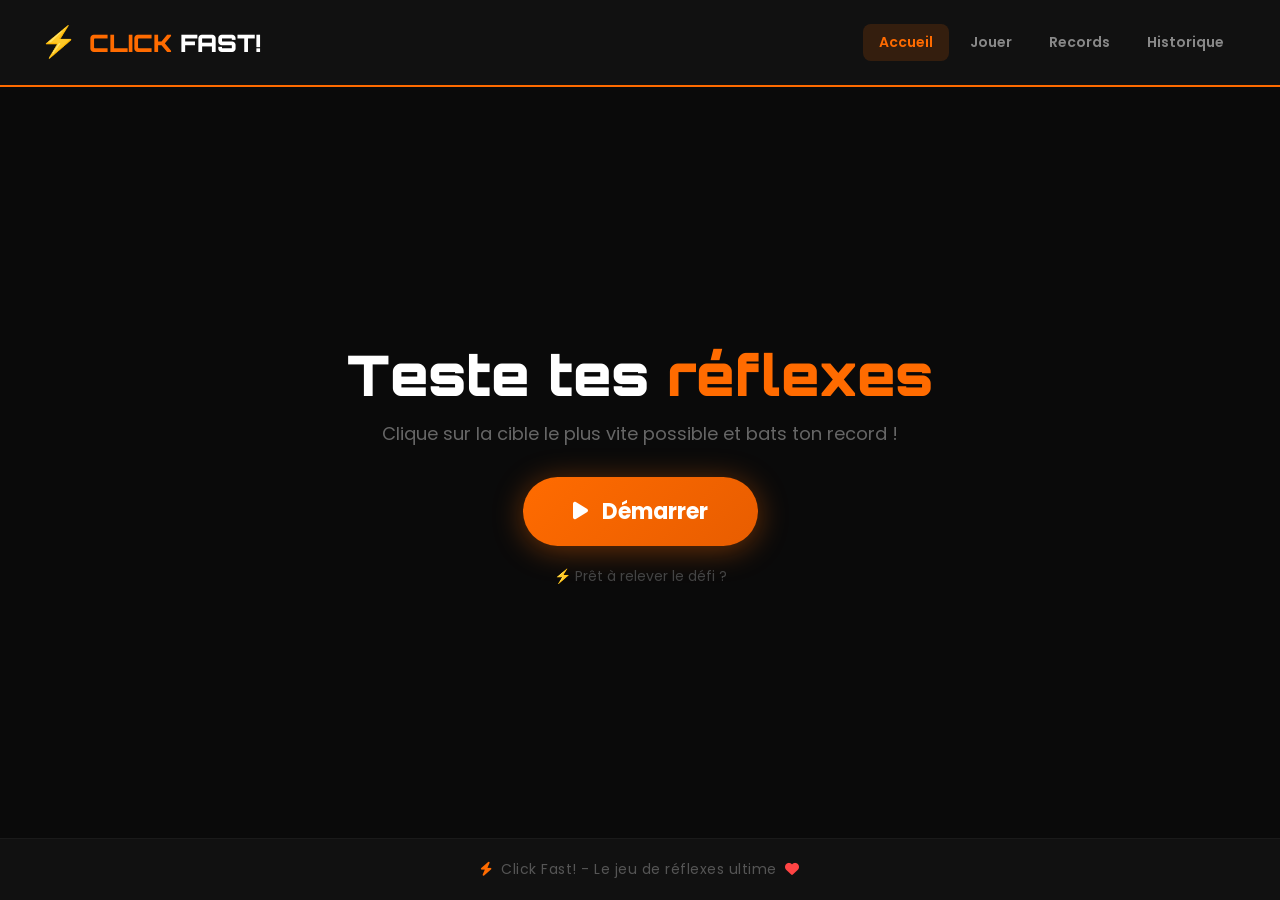
<file: index.html>
<!DOCTYPE html>
<html lang="fr">
<head>
    <meta charset="UTF-8">
    <meta name="viewport" content="width=device-width, initial-scale=1.0">
    <title>Click Fast!</title>
    
    <!-- Font Awesome -->
    <link rel="stylesheet" href="https://cdnjs.cloudflare.com/ajax/libs/font-awesome/6.4.0/css/all.min.css">
    
    <!-- Google Fonts -->
    <link href="https://fonts.googleapis.com/css2?family=Orbitron:wght@400;700;900&family=Poppins:wght@300;400;600;700&display=swap" rel="stylesheet">
    
    <!-- CSS -->
    <link rel="stylesheet" href="css/style.css">
   
</head>
<body>
    <header>
        <div class="logo">
            <span class="logo-icon">⚡</span>
            <span class="logo-text">CLICK <span>FAST!</span></span>
        </div>
        <nav>
            <a href="#" class="active">Accueil</a>
            <a href="jeux.html">Jouer</a>
            <a href="records.html">Records</a>
            <a href="#">Historique</a>
        </nav>
    </header>

    <!-- ============================================
    MAIN - CONTENU PRINCIPAL
    ============================================ -->
    <main>
        <h1>Teste tes <span class="highlight">réflexes</span></h1>
        <p class="subtitle">Clique sur la cible le plus vite possible et bats ton record !</p>

        <!-- BOUTON START -->
        <button class="btn-start" id="startBtn">
            <i class="fas fa-play"></i> Démarrer
        </button>

        <p class="hint">⚡ Prêt à relever le défi ?</p>
    </main>

    <!-- ============================================
    FOOTER
    ============================================ -->
    <footer>
        <p>
            <i class="fas fa-bolt"></i>
            Click Fast! - Le jeu de réflexes ultime
            <i class="fas fa-heart heart"></i>
        </p>
    </footer>
    <script src="ScriptJs/main.js"></script>

</body>
</html>
</file>
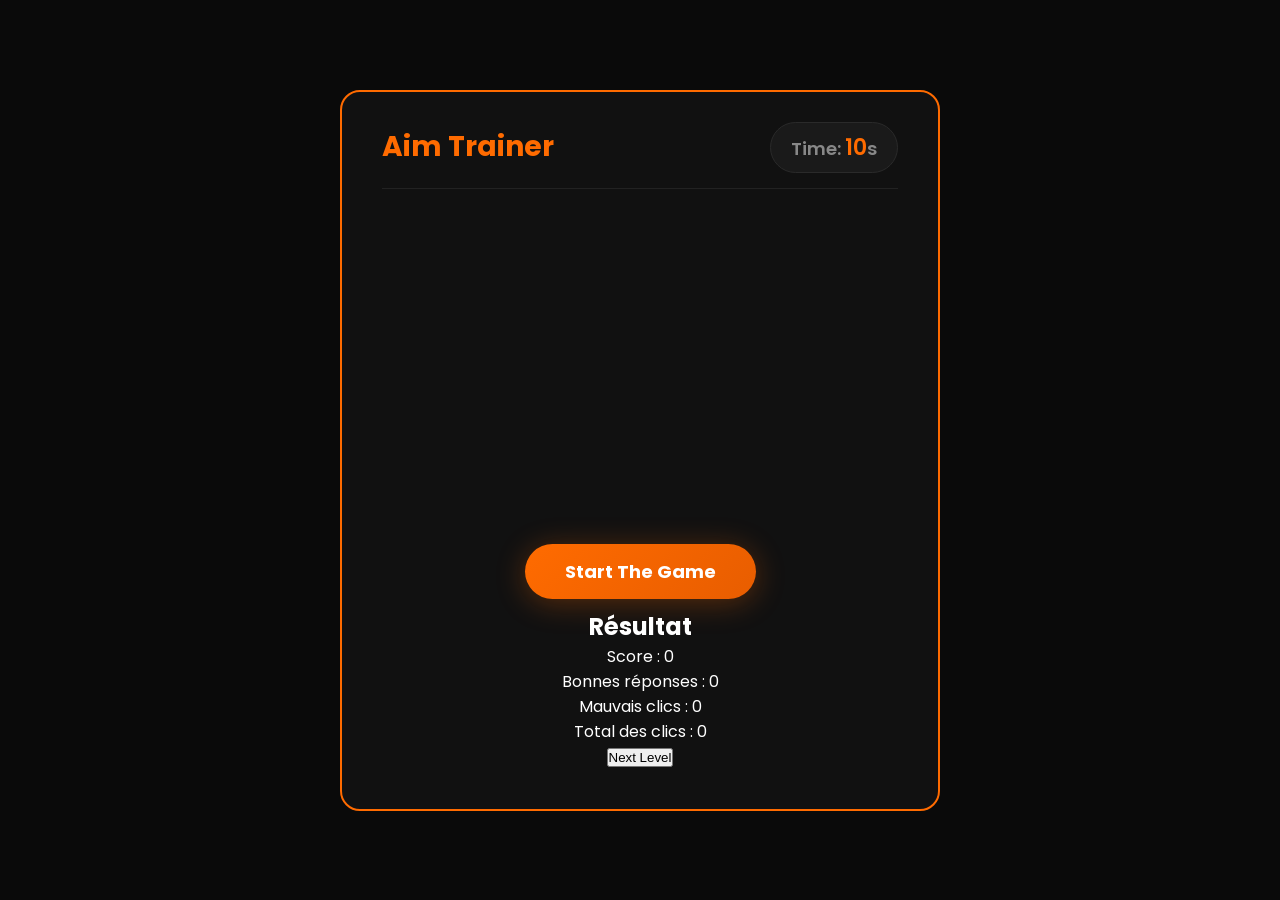
<file: jeux.html>
<!DOCTYPE html>
<html lang="en">

<head>
    <meta charset="UTF-8">
    <meta name="viewport" content="width=device-width, initial-scale=1.0">
    <title>Aim & Reaction Trainer</title>
    <link href="https://fonts.googleapis.com/css2?family=Poppins:wght@400;600;700&display=swap" rel="stylesheet">
    <link rel="stylesheet" href="/css/jeux.css">
</head>

<body>

    <div class="game-container">
        <header class="game-header">
            <h1>Aim Trainer</h1>
            <div class="timer-box">
                Time: <span id="timer">10</span>s
            </div>
        </header>

        <div class="btns" id="board"></div>

        <button id="startGame" class="btn-primary">Start The Game</button>

        <div id="resultCard" class="result-card">
            <h2>Résultat</h2>

            <p>Score : <span id="resultScore">0</span></p>
            <p>Bonnes réponses : <span id="resultCorrect">0</span></p>
            <p>Mauvais clics : <span id="resultMiss">0</span></p>
            <p>Total des clics : <span id="resultAttempts">0</span></p>

            <button id="next">Next Level</button>
        </div>


        <script src="/ScriptJs/main.js"></script>
</body>

</html>
</file>
<file: css/style.css>
/* ============================================
   CLICK FAST! - STYLE DE LA PAGE D'ACCUEIL
   ============================================ */

/* ---------- RESET ---------- */
* {
    margin: 0;
    padding: 0;
    box-sizing: border-box;
}

/* ---------- BODY ---------- */
body {
    font-family: 'Poppins', sans-serif;
    background: #0a0a0a;
    color: #ffffff;
    min-height: 100vh;
    display: flex;
    flex-direction: column;
}

/* ============================================
   HEADER
   ============================================ */
header {
    background: #111;
    padding: 20px 40px;
    border-bottom: 2px solid #ff6b00;
    display: flex;
    justify-content: space-between;
    align-items: center;
}

header .logo {
    display: flex;
    align-items: center;
    gap: 12px;
}

header .logo-icon {
    font-size: 30px;
}

header .logo-text {
    font-family: 'Orbitron', monospace;
    font-size: 24px;
    font-weight: 900;
    color: #ff6b00;
}

header .logo-text span {
    color: #fff;
}

/* ---------- NAVIGATION ---------- */
header nav {
    display: flex;
    gap: 5px;
}

header nav a {
    color: #888;
    text-decoration: none;
    font-size: 14px;
    font-weight: 600;
    padding: 8px 16px;
    border-radius: 8px;
    transition: all 0.3s ease;
}

header nav a:hover {
    color: #ff6b00;
    background: rgba(255, 107, 0, 0.1);
}

header nav a.active {
    color: #ff6b00;
    background: rgba(255, 107, 0, 0.15);
}

/* ============================================
   MAIN - CONTENU PRINCIPAL
   ============================================ */
main {
    flex: 1;
    display: flex;
    flex-direction: column;
    align-items: center;
    justify-content: center;
    padding: 40px 20px;
    text-align: center;
}

/* ---------- TITRE ---------- */
main h1 {
    font-family: 'Orbitron', monospace;
    font-size: 56px;
    font-weight: 900;
    margin-bottom: 10px;
}

main h1 .highlight {
    color: #ff6b00;
}

/* ---------- SOUS-TITRE ---------- */
main .subtitle {
    font-size: 18px;
    color: #666;
    margin-bottom: 30px;
}

/* ---------- BOUTON START ---------- */
.btn-start {
    display: inline-flex;
    align-items: center;
    gap: 14px;
    padding: 18px 50px;
    background: linear-gradient(135deg, #ff6b00, #e85d00);
    color: #fff;
    border: none;
    border-radius: 50px;
    font-size: 22px;
    font-weight: 700;
    cursor: pointer;
    transition: all 0.3s ease;
    box-shadow: 0 4px 30px rgba(255, 107, 0, 0.4);
    text-decoration: none;
    font-family: 'Poppins', sans-serif;
}

.btn-start:hover {
    transform: translateY(-4px);
    box-shadow: 0 8px 50px rgba(255, 107, 0, 0.6);
    background: linear-gradient(135deg, #ff8c00, #ff6b00);
}

.btn-start:active {
    transform: translateY(0px);
}

.btn-start:disabled {
    opacity: 0.7;
    cursor: not-allowed;
    transform: none !important;
}

.btn-start i {
    font-size: 20px;
}

/* ---------- PETIT TEXTE SOUS LE BOUTON ---------- */
main .hint {
    margin-top: 20px;
    font-size: 14px;
    color: #444;
}

/* ============================================
   FOOTER
   ============================================ */
footer {
    background: #111;
    padding: 20px 40px;
    border-top: 1px solid #1a1a1a;
    text-align: center;
}

footer p {
    font-size: 14px;
    color: #555;
    letter-spacing: 0.5px;
}

footer p i {
    color: #ff6b00;
    margin: 0 4px;
}

footer p .heart {
    color: #ff4444;
}

/* ============================================
   SCROLLBAR PERSONNALISÉE
   ============================================ */
::-webkit-scrollbar {
    width: 6px;
}

::-webkit-scrollbar-track {
    background: #0a0a0a;
}

::-webkit-scrollbar-thumb {
    background: #ff6b00;
    border-radius: 10px;
}

::-webkit-scrollbar-thumb:hover {
    background: #ff8c00;
}

.result-card {
    display: none;
}

/* ============================================
   RESPONSIVE
   ============================================ */

/* Tablette */
@media (max-width: 768px) {
    header {
        padding: 15px 20px;
        flex-direction: column;
        gap: 12px;
    }

    header .logo-text {
        font-size: 20px;
    }

    header nav a {
        font-size: 12px;
        padding: 6px 12px;
    }

    main h1 {
        font-size: 36px;
    }

    main .subtitle {
        font-size: 15px;
    }

    .btn-start {
        padding: 14px 35px;
        font-size: 18px;
    }
}

/* Mobile */
@media (max-width: 480px) {
    header {
        padding: 12px 15px;
    }

    header .logo-icon {
        font-size: 22px;
    }

    header .logo-text {
        font-size: 16px;
    }

    header nav a {
        font-size: 10px;
        padding: 4px 10px;
    }

    main h1 {
        font-size: 28px;
    }

    main .subtitle {
        font-size: 13px;
        margin-bottom: 20px;
    }

    .btn-start {
        padding: 12px 28px;
        font-size: 16px;
        gap: 10px;
    }

    .btn-start i {
        font-size: 16px;
    }

    main .hint {
        font-size: 12px;
    }

    footer {
        padding: 15px 20px;
    }

    footer p {
        font-size: 12px;
    }
}

/* Très petit écran */
@media (max-width: 360px) {
    header .logo-text {
        font-size: 14px;
    }

    header nav a {
        font-size: 9px;
        padding: 3px 8px;
    }

    main h1 {
        font-size: 22px;
    }

    .btn-start {
        padding: 10px 22px;
        font-size: 14px;
    }
}
</file>
<file: css/jeux.css>
/* ============================================
   AIM TRAINER - STYLE SIMPLIFIÉ
   ============================================ */

/* ---------- RESET ---------- */
* {
  margin: 0;
  padding: 0;
  box-sizing: border-box;
}

/* ---------- BODY ---------- */
body {
  font-family: "Poppins", sans-serif;
  background: #0a0a0a;
  color: #ffffff;
  min-height: 100vh;
  display: flex;
  align-items: center;
  justify-content: center;
}

/* ============================================
   GAME CONTAINER
   ============================================ */
.game-container {
  background: #111;
  padding: 30px 40px 40px;
  border-radius: 20px;
  border: 2px solid #ff6b00;
  width: 100%;
  max-width: 600px;
  margin: 20px;
  text-align: center;
}

/* ============================================
   HEADER
   ============================================ */
.game-header {
  display: flex;
  justify-content: space-between;
  align-items: center;
  margin-bottom: 25px;
  padding-bottom: 15px;
  border-bottom: 1px solid #222;
}

.game-header h1 {
  font-family: "Poppins", sans-serif;
  font-size: 28px;
  font-weight: 700;
  color: #ff6b00;
}

.timer-box {
  font-size: 18px;
  font-weight: 600;
  color: #888;
  background: #1a1a1a;
  padding: 8px 20px;
  border-radius: 30px;
  border: 1px solid #2a2a2a;
}

.timer-box #timer {
  color: #ff6b00;
  font-size: 22px;
}

/* ============================================
   BOARD (grille de cibles)
   ============================================ */
#board {
  display: grid;
  grid-template-columns: repeat(4, 1fr);
  gap: 12px;
  margin: 20px 0 30px;
  min-height: 300px;
}

/* Cellules de la grille */
.cell {
  background: #1a1a1a;
  border-radius: 12px;
  aspect-ratio: 1 / 1;
  display: flex;
  align-items: center;
  justify-content: center;
  font-size: 28px;
  cursor: pointer;
  transition: all 0.2s ease;
  border: 2px solid #222;
  user-select: none;
}

.cell:hover {
  border-color: #444;
}

/* Cible active (la bonne à cliquer) */
.cell.target {
  background: #ff6b00;
  border-color: #ff6b00;
  box-shadow: 0 0 30px rgba(255, 107, 0, 0.4);
  transform: scale(1.05);
}

.cell.target:hover {
  background: #ff8c00;
  box-shadow: 0 0 40px rgba(255, 107, 0, 0.6);
}

/* Clic réussi (feedback visuel) */
.cell.hit {
  background: #00cc44;
  border-color: #00cc44;
  box-shadow: 0 0 30px rgba(0, 204, 68, 0.4);
}

/* Clic raté (feedback visuel) */
.cell.miss {
  background: #cc0033;
  border-color: #cc0033;
  box-shadow: 0 0 30px rgba(204, 0, 51, 0.4);
}

/* Clic ignoré (pas la cible) */
.cell.ignore {
  background: #333;
  border-color: #555;
}

/* ============================================
   BOUTONS
   ============================================ */
.btn-primary {
  display: inline-block;
  padding: 14px 40px;
  background: linear-gradient(135deg, #ff6b00, #e85d00);
  color: #fff;
  border: none;
  border-radius: 50px;
  font-size: 18px;
  font-weight: 700;
  cursor: pointer;
  transition: all 0.3s ease;
  box-shadow: 0 4px 30px rgba(255, 107, 0, 0.3);
  font-family: "Poppins", sans-serif;
  margin-bottom: 10px;
}

.btn-primary:hover {
  transform: translateY(-3px);
  box-shadow: 0 8px 40px rgba(255, 107, 0, 0.5);
  background: linear-gradient(135deg, #ff8c00, #ff6b00);
}

.btn-primary:active {
  transform: translateY(0px);
}

.btn-primary:disabled {
  opacity: 0.5;
  cursor: not-allowed;
  transform: none !important;
}

.btn-start {
  display: inline-block;
  padding: 12px 35px;
  background: transparent;
  color: #ff6b00;
  border: 2px solid #ff6b00;
  border-radius: 50px;
  font-size: 16px;
  font-weight: 700;
  cursor: pointer;
  transition: all 0.3s ease;
  font-family: "Poppins", sans-serif;
  margin-top: 10px;
}

.btn-start:hover {
  background: #ff6b00;
  color: #fff;
  box-shadow: 0 4px 30px rgba(255, 107, 0, 0.3);
}

/* ============================================
   RESULTS CARD
   ============================================ */
.results-card {
  background: #1a1a1a;
  border-radius: 16px;
  padding: 20px 25px;
  margin: 25px 0 15px;
  border: 1px solid #222;
}

.results-card h3 {
  font-size: 16px;
  color: #888;
  font-weight: 600;
  margin-bottom: 15px;
  letter-spacing: 1px;
  text-transform: uppercase;
}

.stats-grid {
  display: grid;
  grid-template-columns: 1fr 1fr;
  gap: 8px 20px;
}

.stats-grid p {
  font-size: 14px;
  color: #aaa;
  padding: 6px 0;
  border-bottom: 1px solid #222;
}

.stats-grid p span {
  color: #fff;
  font-weight: 600;
}

/* ============================================
   SCROLLBAR
   ============================================ */
::-webkit-scrollbar {
  width: 6px;
}

::-webkit-scrollbar-track {
  background: #0a0a0a;
}

::-webkit-scrollbar-thumb {
  background: #ff6b00;
  border-radius: 10px;
}

/* ============================================
   RESPONSIVE
   ============================================ */

/* Tablette */
@media (max-width: 768px) {
  .game-container {
    padding: 20px;
    margin: 10px;
  }

  .game-header h1 {
    font-size: 22px;
  }

  .timer-box {
    font-size: 15px;
    padding: 6px 15px;
  }

  #board {
    grid-template-columns: repeat(4, 1fr);
    gap: 8px;
    min-height: 200px;
  }

  .btn-primary {
    padding: 12px 30px;
    font-size: 16px;
  }

  .stats-grid {
    grid-template-columns: 1fr 1fr;
    gap: 4px 15px;
  }

  .stats-grid p {
    font-size: 13px;
  }
}

/* Mobile */
@media (max-width: 480px) {
  .game-container {
    padding: 15px;
    border-radius: 14px;
  }

  .game-header {
    flex-direction: column;
    gap: 10px;
    align-items: flex-start;
  }

  .game-header h1 {
    font-size: 20px;
  }

  .timer-box {
    font-size: 14px;
    padding: 4px 14px;
    align-self: flex-start;
  }

  #board {
    width: 500px;
    height: 500px;

    display: grid;

    gap: 5px;

    box-sizing: border-box;
  }

  #board button {
    width: 100%;
    height: 100%;
    padding: 0;

    border: 1px solid #ccc;
    cursor: pointer;
}

  .cell {
    font-size: 20px;
    border-radius: 8px;
  }

  .btn-primary {
    padding: 10px 24px;
    font-size: 14px;
    width: 100%;
  }

  .btn-start {
    padding: 10px 24px;
    font-size: 14px;
    width: 100%;
  }

  .results-card {
    padding: 15px;
  }

  .stats-grid {
    grid-template-columns: 1fr 1fr;
    gap: 2px 10px;
  }

  .stats-grid p {
    font-size: 12px;
    padding: 4px 0;
  }

  .results-card h3 {
    font-size: 13px;
  }
}

/* Très petit écran */
@media (max-width: 360px) {
  .game-container {
    padding: 10px;
  }

  .game-header h1 {
    font-size: 17px;
  }

  .timer-box {
    font-size: 12px;
    padding: 3px 10px;
  }

  #board {
    grid-template-columns: repeat(3, 1fr);
    gap: 4px;
    min-height: 150px;
  }

  .cell {
    font-size: 16px;
    border-radius: 6px;
  }

  .btn-primary {
    font-size: 12px;
    padding: 8px 16px;
  }

  .btn-start {
    font-size: 12px;
    padding: 8px 16px;
  }

  .stats-grid p {
    font-size: 10px;
  }
}
</file>
